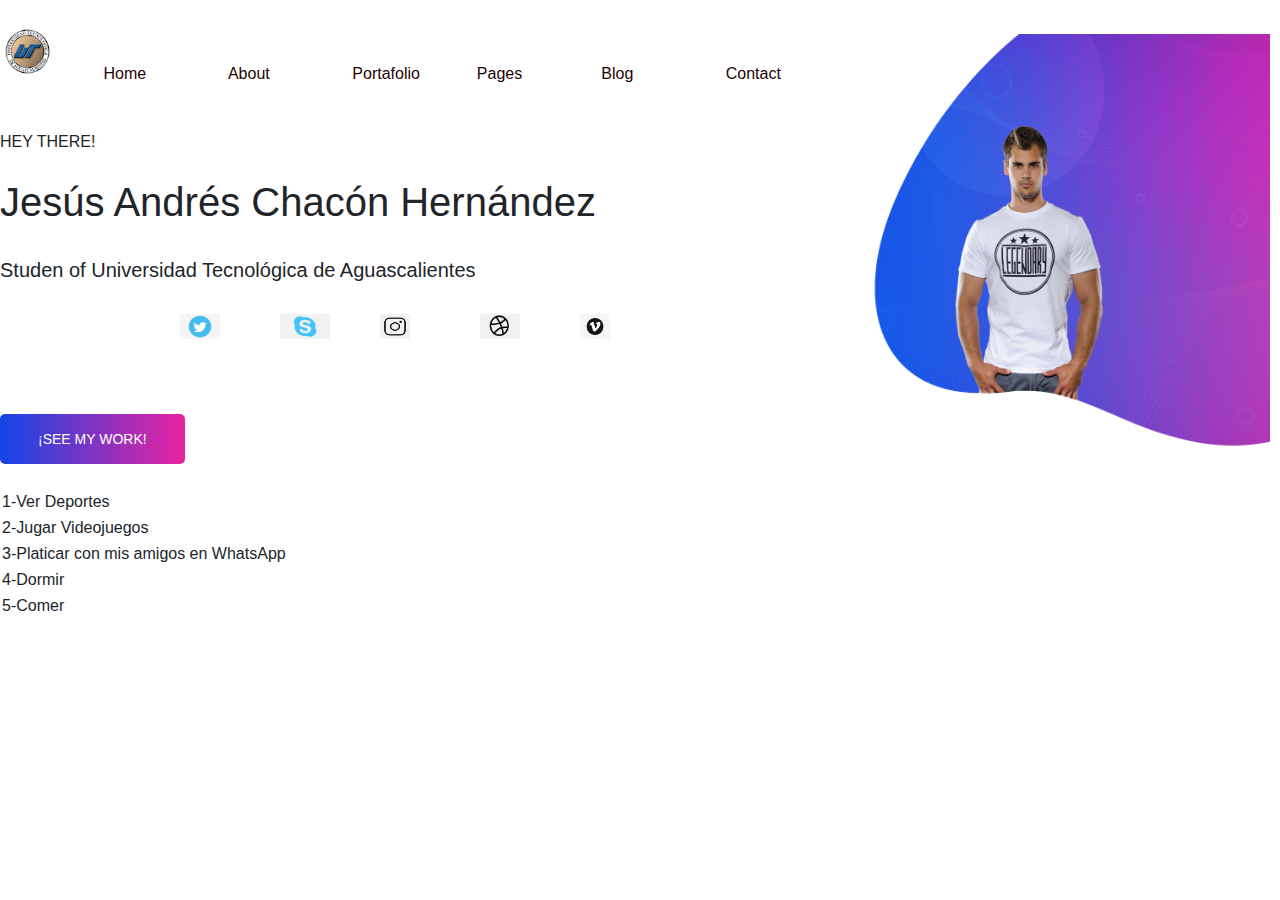
<file: index.html>
<!DOCTYPE html>
<html>

<head>
    <meta charset='utf-8'>
    <meta http-equiv='X-UA-Compatible' content='IE=edge'>
    <title>Andres Chacon</title>
    <meta name='viewport' content='width=device-width, initial-scale=1'>
    <link rel="stylesheet" href="styles.css" />
    <link rel="icon" href="img/favicon.png" type="image/png">
    <script src="script.js"></script>
</head>

<body>
    <nav>
        <ul>
            <style>
                @import url('https://fonts.googleapis.com/css2?family=Pacifico&display=swap');
            </style>
            <br>
            <li><img src="img/logouta.jpg" alt=" " width="55" height="55" style="float: left"><br></li>
            <li><a href="index.html">Home</a></li>
            <li><a href="index.html">About</a></li>
            <li><a href="index.html">Portafolio</a></li>
            <li><a href="index.html">Pages</a></li>
            <li><a href="index.html">Blog</a></li>
            <li><a href="index.html">Contact</a></li>

            <div class="banner">
                <img src="img/page.png" width="420" height="420">
            </div>
        </ul>
        <br>
        <div class="container">
            <style>
                @import url('https://fonts.googleapis.com/css2?family=Indie+Flower&family=Pacifico&display=swap');
            </style>
            <p>HEY THERE!</p><br>
            <h1>Jesús Andrés Chacón Hernández</h1><br>
            <h5>Studen of Universidad Tecnológica de Aguascalientes</h5><br>
        </div>

    </nav>
    <div class="iconos">

        <div class="icon" id="tw">
            <a href="https://twitter.com/?lang=es"><img src="img\twitter.png" style="width:40px; height:25px">
            </a>
        </div>
        <div class="icon" id="tw">
            <a href="https://www.skype.com/es/"><img src="img\skype.png" style="width:50px; height:25px">
            </a>
        </div>
        <div class="icon" id="tw">
            <a href="https://www.instagram.com/"><img src="img\instagram.png" style="width:30px; height:25px">
            </a>
        </div>
        <div class="icon" id="tw">
            <a href="https://dribbble.com/"><img src="img\dribbble.png" style="width:40px; height:25px">
            </a>
        </div>
        <div class="icon" id="tw">
            <a href="https://vimeo.com/es/upgrade?vcid=33475&utm_medium=cpc&utm_source=google&gclid=Cj0KCQjw1tGUBhDXARIsAIJx01nXgRNtrYJRdodaObj204ygzevjGvAgs_rlR660P3aSC8MXUauomS0aAhJgEALw_wcB&gclsrc=aw.ds"><img src="img\vimeo.png" style="width:30px; height:25px">
            </a>
        </div>
    </div><br>
    <div>
        <a class="primary_btn" href="changecolorpage.html"><span>¡See My Work!</span></a>
    </div>
    <br>
    <div class="hobbies">
        <table>
            <tr>
                <td>1-Ver Deportes </td>
            </tr>
            <tr>
                <td>2-Jugar Videojuegos </td>
            </tr>
            <tr>
                <td>3-Platicar con mis amigos en WhatsApp</td>
            </tr>
            <tr>
                <td>4-Dormir</td>
            </tr>
            <tr>
                <td>5-Comer</td>
            </tr>
        </table>
    </div>
</body>

</html>
</file>
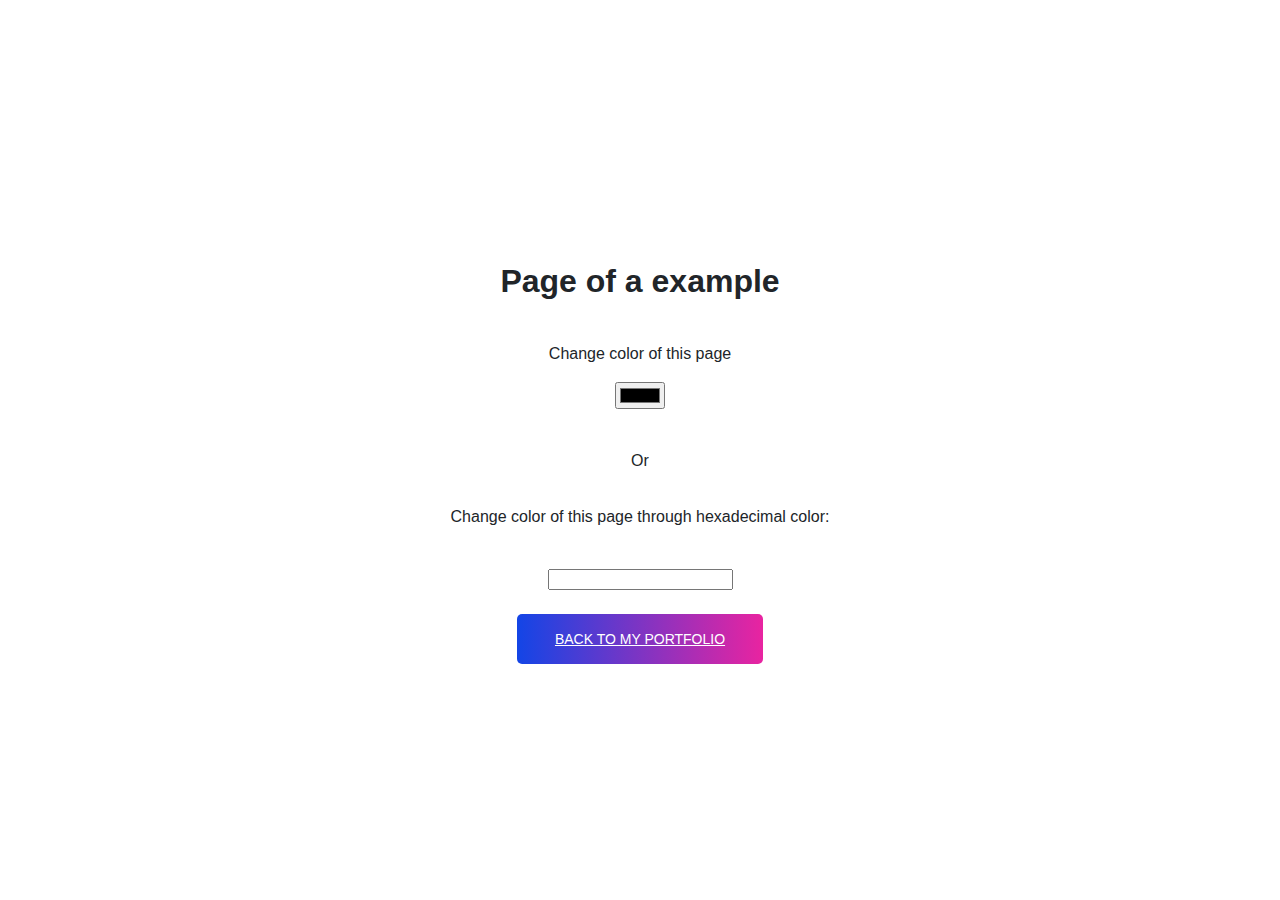
<file: changecolorpage.html>
<!DOCTYPE html>
<html lang="en">

<head>
    <meta charset="UTF-8" />
    <meta http-equiv="X-UA-Compatible" content="IE=edge" />
    <meta name="viewport" content="width=device-width, initial-scale=1.0" />
    <link rel="icon" href="img/favicon.png" type="image/png">
    <link rel="stylesheet" href="style.css" />
    <script src="script.js"></script>
    <title>Colors</title>
</head>

<body>
    <div class="container" id="main">
        <h1>Page of a example</h1>
        <p>Change color of this page</p>
        <input type="color" id="picker" oninput="changeColor(this)" /><br>
        <p>Or</p>
        <p>Change color of this page through hexadecimal color:</p><br>
        <input spellcheck="false" dir="auto" oninput="changeColor(this)" value="">
        <div><br>
            <a class="primary_btn" href="index.html"><span>Back to my Portfolio</span></a>
        </div>
    </div>

</body>

</html>
</file>
<file: styles.css>
html {
    font-family: sans-serif;
    line-height: 1.15;
    -webkit-text-size-adjust: 100%;
    -ms-text-size-adjust: 100%;
    -ms-overflow-style: scrollbar;
    -webkit-tap-highlight-color: transparent
}

body {
    margin: 0;
    font-family: -apple-system, BlinkMacSystemFont, "Segoe UI", Roboto, "Helvetica Neue", Arial, sans-serif, "Apple Color Emoji", "Segoe UI Emoji", "Segoe UI Symbol", "Noto Color Emoji";
    font-size: 1rem;
    font-weight: 400;
    line-height: 1.5;
    color: #212529;
    text-align: left;
    background-color: #fff
}

a {
    color: #007bff;
    text-decoration: none;
    background-color: transparent;
    -webkit-text-decoration-skip: objects
}

img {
    vertical-align: middle;
    border-style: none
}

* {
    padding: 0;
    margin: 0;
}

nav ul {
    background-color: rgb(255, 255, 255);
    width: 100%;
    list-style-type: none;
    font-family: -apple-system, BlinkMacSystemFont, "Segoe UI", Roboto, "Helvetica Neue", Arial, sans-serif, "Apple Color Emoji", "Segoe UI Emoji", "Segoe UI Symbol", "Noto Color Emoji";
}

nav li {
    display: inline-flex;
}

nav a {
    text-decoration: none;
    color: rgb(31, 3, 3);
    padding: 20px;
    width: 80px;
    margin-left: 20%;
}

nav li:hover {
    background-color: #6c757d
}

.nav {
    display: -ms-flexbox;
    display: flex;
    -ms-flex-wrap: wrap;
    flex-wrap: wrap;
    padding-left: 0;
    margin-bottom: 0;
    list-style: none
}

.h1,
.h2,
.h3,
.h4,
.h5,
h1,
h2,
h3,
h4,
h5 {
    margin-bottom: .5rem;
    font-family: inherit;
    font-weight: 500;
    line-height: 1.2;
    color: inherit
}

.h1,
h1 {
    font-size: 2.5rem
}

.h2,
h2 {
    font-size: 2rem
}

.h3,
h3 {
    font-size: 1.75rem
}

.h4,
h4 {
    font-size: 1.5rem
}

.h5,
h5 {
    font-size: 1.25rem
}

hr {
    margin-top: 1rem;
    margin-bottom: 1rem;
    border: 0;
    border-top: 1px solid rgba(0, 0, 0, .1)
}

.container {
    margin: 0;
    font-family: -apple-system, BlinkMacSystemFont, "Segoe UI", Roboto, "Helvetica Neue", Arial, sans-serif, "Apple Color Emoji", "Segoe UI Emoji", "Segoe UI Symbol", "Noto Color Emoji";
    font-size: 1rem;
    font-weight: 400;
    line-height: 1.5;
    color: #212529;
    text-align: left;
    background-color: #fff
}

.iconos {
    list-style-type: none;
    display: inline-flex;
    margin-left: 180px;
}

.banner {
    padding: 5px;
    margin: 5px;
    float: right;
}

.hobbies {
    margin: 0;
    font-family: -apple-system, BlinkMacSystemFont, "Segoe UI", Roboto, "Helvetica Neue", Arial, sans-serif, "Apple Color Emoji", "Segoe UI Emoji", "Segoe UI Symbol", "Noto Color Emoji";
    font-size: 1rem;
    font-weight: 400;
    line-height: 1.5;
    color: #212529;
    text-align: left;
    background-color: #fff
}

.icon {
    display: inline-block;
    width: 100px;
    height: 100px;
}

#tw {
    position: static;
    top: 80px;
    left: 10px;
}

#tw li:hover {
    background-color: rgb(57, 163, 233);
}

.home_banner_area .banner_content .primary_btn {
    margin-right: 20px;
}

.primary_btn {
    display: inline-block;
    background: linear-gradient(to right, #1345e6 0%, #ed239f 51%, #1345e6 100%);
    color: #fff;
    letter-spacing: 0;
    font-family: -apple-system, BlinkMacSystemFont, "Segoe UI", Roboto, "Helvetica Neue", Arial, sans-serif, "Apple Color Emoji", "Segoe UI Emoji", "Segoe UI Symbol", "Noto Color Emoji";
    font-weight: 500;
    font-size: 14px;
    line-height: 50px;
    padding: 0 38px;
    outline: none!important;
    text-align: center;
    cursor: pointer;
    text-transform: uppercase;
    border-radius: 5px;
    background-size: 200% auto;
}
</file>
<file: style.css>
html {
    font-family: sans-serif;
    line-height: 1.15;
    -webkit-text-size-adjust: 100%;
    -ms-text-size-adjust: 100%;
    -ms-overflow-style: scrollbar;
    -webkit-tap-highlight-color: transparent
}

body {
    margin: 0;
    font-family: -apple-system, BlinkMacSystemFont, "Segoe UI", Roboto, "Helvetica Neue", Arial, sans-serif, "Apple Color Emoji", "Segoe UI Emoji", "Segoe UI Symbol", "Noto Color Emoji";
    font-size: 1rem;
    font-weight: 400;
    line-height: 1.5;
    color: #212529;
    text-align: left;
    background-color: #fff
}

.container {
    display: flex;
    flex-direction: column;
    align-items: center;
    justify-content: center;
    height: 100vh;
}

.home_banner_area .banner_content .primary_btn {
    margin-right: 20px;
}

.primary_btn {
    display: inline-block;
    background: linear-gradient(to right, #1345e6 0%, #ed239f 51%, #1345e6 100%);
    color: #fff;
    letter-spacing: 0;
    font-family: -apple-system, BlinkMacSystemFont, "Segoe UI", Roboto, "Helvetica Neue", Arial, sans-serif, "Apple Color Emoji", "Segoe UI Emoji", "Segoe UI Symbol", "Noto Color Emoji";
    font-weight: 500;
    font-size: 14px;
    line-height: 50px;
    padding: 0 38px;
    outline: none!important;
    text-align: center;
    cursor: pointer;
    text-transform: uppercase;
    border-radius: 5px;
    background-size: 200% auto;
}
</file>
